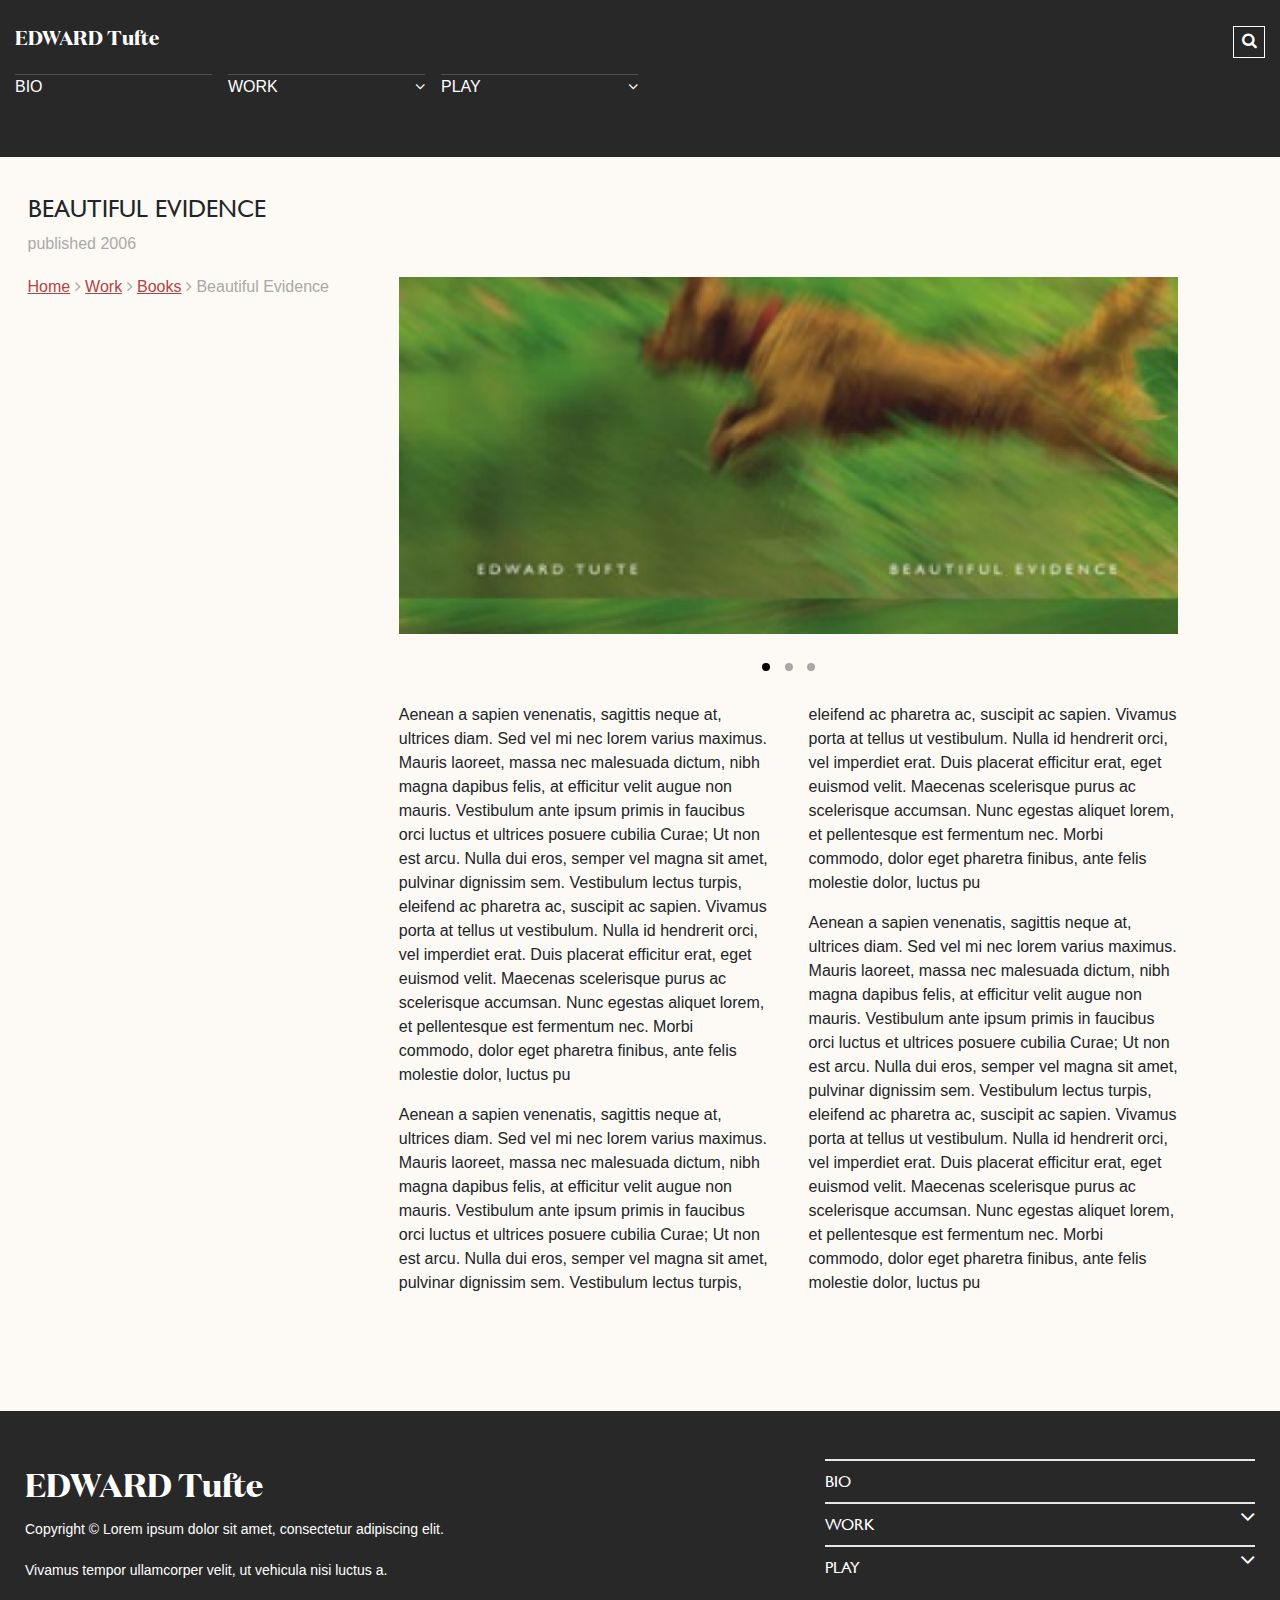
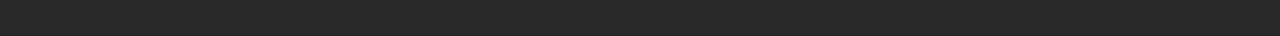
<file: article.html>
<!DOCTYPE html>
<html lang="zh">
<head>
	<meta charset="UTF-8">
	<meta name="viewport" content="width=device-width, initial-scale=1.0,user-scalable=no">
	<meta http-equiv="X-UA-Compatible" content="ie=edge">
	<link rel="stylesheet" type="text/css" href="css/bootstrap.css"/>
	<link rel="stylesheet" type="text/css" href="css/article.css"/>
	<link rel="stylesheet" type="text/css" href="css/location.css"/>
	<link rel="stylesheet" type="text/css" href="css/font.css"/>
	<script src="js/jquery.min.js" type="text/javascript" charset="utf-8"></script>
	<script src="js/bootstrap.js" type="text/javascript" charset="utf-8"></script>
	<script src="js/article.js" type="text/javascript" charset="utf-8"></script>
	<title></title>
</head>
<body>
	<header>
		<script type="text/javascript">
			$("header").load("header.html")
		</script>
	</header>
	
	<div class="container-fluid">
		<div>
			<div class="article_info">
				<h2>BEAUTIFUL EVIDENCE</h2>
				<p>published 2006</p>
			</div>
			
			<div class="current_location">
				<span>Home</span>
				<span><i class="fa fa-angle-right" aria-hidden="true"></i></span>
				<span>Work</span>
				<span><i class="fa fa-angle-right" aria-hidden="true"></i></span>
				<span>Books</span>
				<span><i class="fa fa-angle-right" aria-hidden="true"></i></span>
				<span>Beautiful Evidence</span>
			</div>
		</div>
		
		<div class="article_content">
			<div class="pic_list">
				<img src="img/book4.png" >
				<img src="img/book1.png" >
				<img src="img/book2.png" >
				<div class="query_pic">
					<div>
						<div class="mobile_full left">
							<i class="fa fa-arrows-alt" aria-hidden="true" onclick="fullPic()" ></i>
							<i class="fa fa-times" aria-hidden="true" onclick="closeFull()"></i>
						</div>
						
						<div class="pc_full left">
							<i class="fa fa-expand" aria-hidden="true"></i>
							<i class="fa fa-angle-left" aria-hidden="true" ></i>
						</div>
					</div>
					<div onclick="fullPic()" ><img src="img/book4.png" ></div>
					<div>
						<div class="mobile_full right">
							<p>Revision of John Snow’s Cholera Epidemic Diagram </p>
							<p>Visual representations of data must aim to tell viewers the truth.</p>
						</div>
						<div class="pc_full right">
							<i class="fa fa-times" aria-hidden="true" onclick="closeFull()" ></i>
							<i class="fa fa-angle-right" aria-hidden="true" ></i>
						</div>
					</div>
				</div>
				<div class="pic_option">
					<span></span>	
					<span></span>	
					<span></span>	
				</div>
			</div>
			<div>
				<p>Aenean a sapien venenatis, sagittis neque at, ultrices diam. Sed vel mi nec lorem varius maximus. Mauris laoreet, massa nec malesuada dictum, nibh magna dapibus felis, at efficitur velit augue non mauris. Vestibulum ante ipsum primis in faucibus orci luctus et ultrices posuere cubilia Curae; Ut non est arcu. Nulla dui eros, semper vel magna sit amet, pulvinar dignissim sem. Vestibulum lectus turpis, eleifend ac pharetra ac, suscipit ac sapien. Vivamus porta at tellus ut vestibulum. Nulla id hendrerit orci, vel imperdiet erat. Duis placerat efficitur erat, eget euismod velit. Maecenas scelerisque purus ac scelerisque accumsan. Nunc egestas aliquet lorem, et pellentesque est fermentum nec. Morbi commodo, dolor eget pharetra finibus, ante felis molestie dolor, luctus pu</p>
				<p>Aenean a sapien venenatis, sagittis neque at, ultrices diam. Sed vel mi nec lorem varius maximus. Mauris laoreet, massa nec malesuada dictum, nibh magna dapibus felis, at efficitur velit augue non mauris. Vestibulum ante ipsum primis in faucibus orci luctus et ultrices posuere cubilia Curae; Ut non est arcu. Nulla dui eros, semper vel magna sit amet, pulvinar dignissim sem. Vestibulum lectus turpis, eleifend ac pharetra ac, suscipit ac sapien. Vivamus porta at tellus ut vestibulum. Nulla id hendrerit orci, vel imperdiet erat. Duis placerat efficitur erat, eget euismod velit. Maecenas scelerisque purus ac scelerisque accumsan. Nunc egestas aliquet lorem, et pellentesque est fermentum nec. Morbi commodo, dolor eget pharetra finibus, ante felis molestie dolor, luctus pu</p>
				<p>Aenean a sapien venenatis, sagittis neque at, ultrices diam. Sed vel mi nec lorem varius maximus. Mauris laoreet, massa nec malesuada dictum, nibh magna dapibus felis, at efficitur velit augue non mauris. Vestibulum ante ipsum primis in faucibus orci luctus et ultrices posuere cubilia Curae; Ut non est arcu. Nulla dui eros, semper vel magna sit amet, pulvinar dignissim sem. Vestibulum lectus turpis, eleifend ac pharetra ac, suscipit ac sapien. Vivamus porta at tellus ut vestibulum. Nulla id hendrerit orci, vel imperdiet erat. Duis placerat efficitur erat, eget euismod velit. Maecenas scelerisque purus ac scelerisque accumsan. Nunc egestas aliquet lorem, et pellentesque est fermentum nec. Morbi commodo, dolor eget pharetra finibus, ante felis molestie dolor, luctus pu</p>
			</div>
		</div>
	</div>
	
	<footer>
		<script type="text/javascript">
			$("footer").load("footer.html")
		</script>
	</footer>
</body>
</html>
</file>
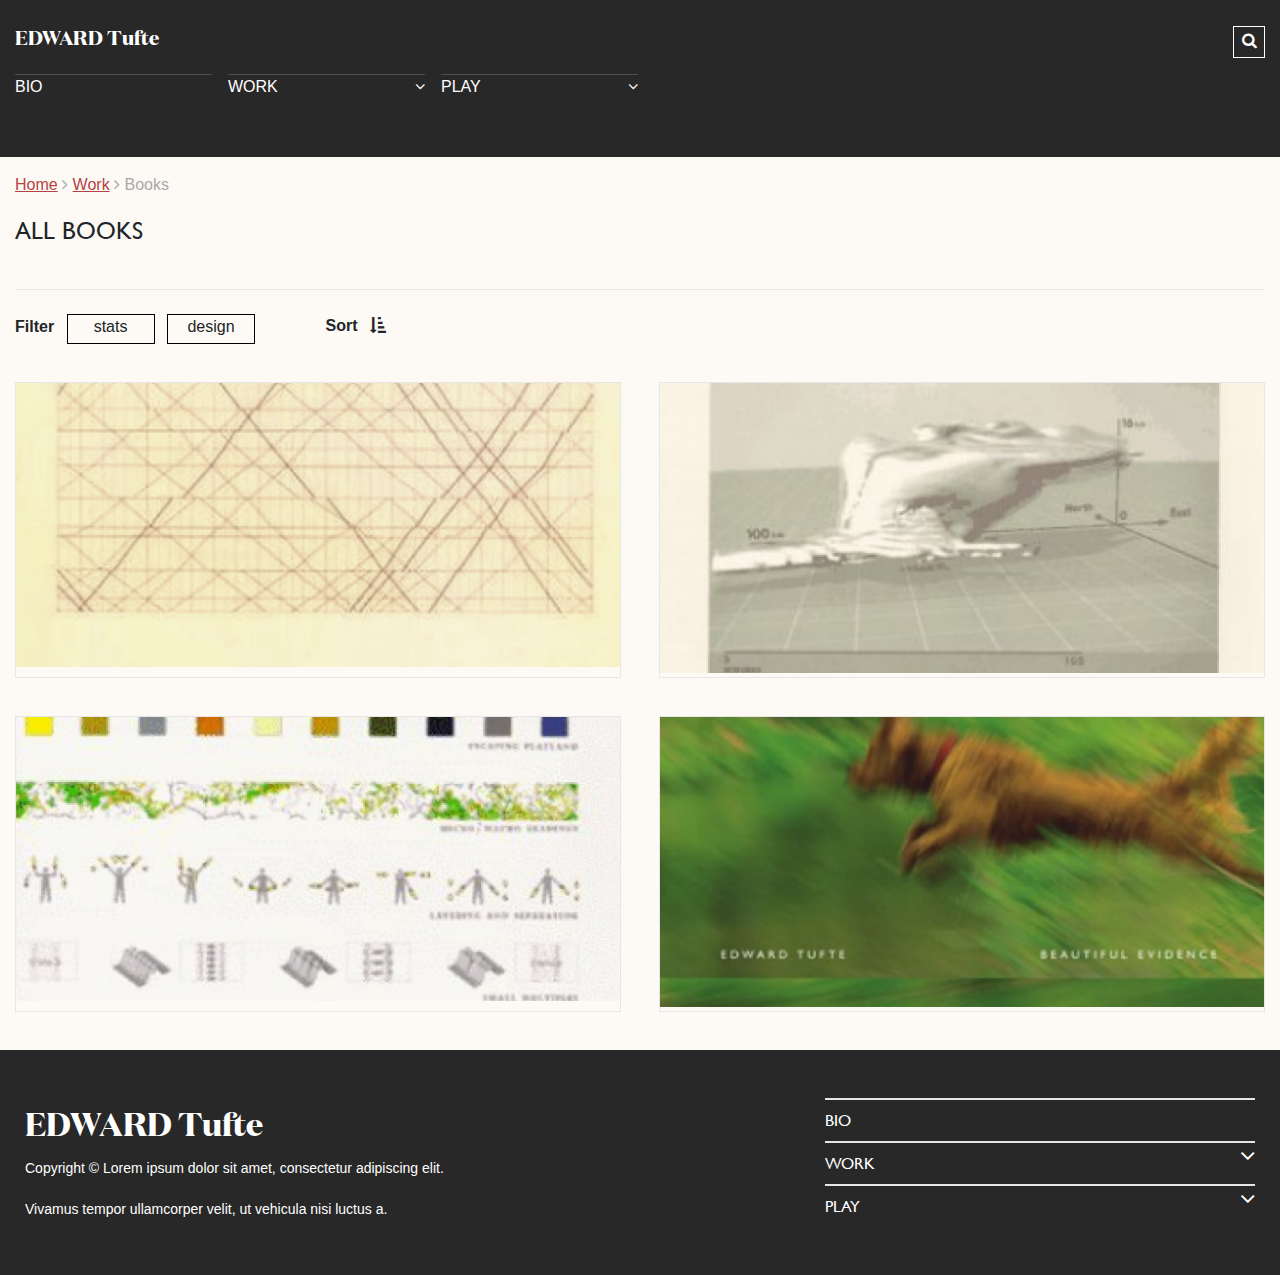
<file: books.html>
<!DOCTYPE html>
<html lang="zh">
<head>
	<meta charset="UTF-8">
	<meta name="viewport" content="width=device-width, initial-scale=1.0,user-scalable=no">
	<meta http-equiv="X-UA-Compatible" content="ie=edge">
	<link rel="stylesheet" type="text/css" href="css/bootstrap.css"/>
	<link rel="stylesheet" type="text/css" href="css/font-awesome.css"/>
	<link rel="stylesheet" type="text/css" href="css/font-awesome.min.css"/>
	<link rel="stylesheet" type="text/css" href="css/font.css"/>
	<link rel="stylesheet" type="text/css" href="css/books.css"/>
	<link rel="stylesheet" type="text/css" href="css/books_media.css"/>
	<link rel="stylesheet" type="text/css" href="css/location.css"/>
	<script src="js/jquery.min.js" type="text/javascript" charset="utf-8"></script>
	<script src="js/bootstrap.js" type="text/javascript" charset="utf-8"></script>
	<title></title>
</head>
<body>
	  <header>
		<script type="text/javascript">
			$("header").load("header.html")
		</script>
	  </header>
	  
	  <div class="container-fluid">
		  <div class="sort_link">
			  <div class="current_location">
				   <span>Home</span>
				   <span><i class="fa fa-angle-right" aria-hidden="true"></i></span>
				   <span>Work</span>
				   <span><i class="fa fa-angle-right" aria-hidden="true"></i></span>
				   <span>Books</span>
			  </div>
			  <div>ALL BOOKS</div>
		  </div>
		  <div class="sort_label">
			  <div>
				  <span>Filter</span>
				  <span>stats</span>
				  <span>design</span>
			  </div>
			  <div>
				   <span>Sort</span>
				   <span><i class="fa fa-sort-amount-asc" aria-hidden="true"></i></span>
			  </div>
		  </div>
		  
		  <div class="article">
			  <div>
				  <div><a href="article.html"><img src="img/book1.png" ></a></div>
				  <div><a href="article.html"><img src="img/book2.png" ></a></div>
			  </div>
			  <div>
				  <div><a href="article.html"><img src="img/book3.png" ></a></div>
				  <div><a href="article.html"><img src="img/book4.png" ></a></div>
			  </div>
		  </div>
	  </div>
	  <footer>
		  <script type="text/javascript">
			  $("footer").load("footer.html")
		  </script>
	  </footer>
	  
</body>
</html>
</file>
<file: css/article.css>
*{
	margin: 0;
	padding: 0;
	background: none;
}
body{
	box-sizing: border-box;
	background-color: #FDFAF5 !important;
}
/* .container-fluid *{
	border: 1px solid red;
} */
.container-fluid{
	box-sizing: border-box;
	margin-bottom: 3%;
	display: flex;
	justify-content: space-between;
}
.container-fluid>div:nth-child(1){
	margin-left: 1%;
	width: 30%;
}
.article_info>p{
	color: #A9A9A9;
}
.article_info>h2{
	font-size: 1.5em;
	font-family: "Gill";
}
.current_location{
	margin-top: 5%;
}
.article_content{
	box-sizing: border-box;
	width: 70%;
	padding-top: 1%;
}
.article_content>div{
	width: 90%;
	margin: 8% 0 8%;
}
.pic_list{
	height: 22.3125rem;
}
.pic_list>img{
	width: 100%;
	height: 100%;
}
.pic_list>img:nth-child(n+2){
	display: none;
}
.article_content>div:nth-child(2){
	columns: 2;
	column-gap: 2.5rem;
}
.pic_option{
	/* display: flex;
	justify-content: center; */
	margin-top: 3%;
	text-align: center;
}
.pic_option>span{
	box-sizing: border-box;
	display: inline-block;
	width: 0.5rem;
	height: 0.5rem;
	border-radius: 50%;
	margin: 0.3125rem;
	background-color: #A9A9A9;
}
.pic_option>span:nth-child(1){
	background-color: #000000;
}
.pic_option>span:hover{
	cursor: pointer;
}
.query_pic{
	box-sizing: border-box;
	width: 100%;
	height: 100%;
	position: absolute;
	background-color: white;
	z-index: 999;
	display: flex;
	visibility: hidden;
	left: 0;
}

.query_pic>div:nth-child(1){
	width: 20%;
	height: 100%;
}
.query_pic>div:nth-child(2){
	width: 60%;
	height: 100%;
}
.query_pic>div:nth-child(3){
	width: 20%;
	height: 100%;
}

.query_pic>div:nth-child(2)>img{
	width: 100%;
	height: 100%;
}

.mobile_full{
	display: none;
}
.pc_full{
	padding-top: 5%;
}
.pc_full.left{
	padding-left: 10%;
}
.pc_full.right{
	text-align: right;
	padding-right: 10%;
}
.pc_full>i:nth-child(2){
	margin-top: 100%;
}
.pc_full i{
	font-size: 1.5em;
	display: block;
}
.fa.fa-times{ /* close */
	font-size: 1.5em;
}
/* *{
	border: 1px solid red;
} */
@media (max-width:961px) {
	.container-fluid{
		display: block;
	}
	.container-fluid>div:nth-child(1){
		width: 95%;
		margin-top: 10%;
	}
	.article_content,.article_content>div{
		width: 100%;
	}
	.article_content>div:nth-child(2){
		columns: 1;
		margin-top: 15%;
	}
/*  query pic mobile */
	.query_pic{	
		background-color: #FDFAF5;
		padding-bottom: 1%;
		padding-top: 2%;
		display: block;
	}
	.query_pic>div:nth-child(1){
		box-sizing: border-box;
		width: 100%;
		height: 10%; /* 12% => .query_pic=>padding-bottom:2% */
		color: gray;
		padding: 0 1rem 0;
		font-weight: 100;
		display: flex;
		align-items: center;
	}
	.mobile_full.left{
		width: 100%;
		display: flex;
		justify-content: space-between;
		align-items: center;
	}
	.mobile_full.left>i:nth-child(1){
		font-size: 1.3em;
	}
	.mobile_full.left>i:nth-child(2){
		margin-left: auto;
	}
	.query_pic>div:nth-child(2){
		width: 100%;
		height: 65%;
	}

	.query_pic>div:nth-child(3){
		box-sizing: border-box;
		width: 100%;
		height: 23%;
		padding: 8%;
		overflow: hidden;
	}
	.mobile_full.right>p{
		width: 80%;
	}
	.mobile_full.right>p:nth-child(1){
		font-family: "Gill";
		font-weight: bold;
		font-size: 1.2em;
	}
	.mobile_full{
		display: block;
	}
	.pc_full{
		display: none;
	}
	
}
</file>
<file: css/location.css>
.current_location>span:nth-child(2n+1){
	color: #B44242;
	text-decoration: underline;
}
.current_location>span>i,.current_location>span:nth-last-child(1){
	text-decoration: none;
	color: #A9A9A9;
}
</file>
<file: css/font.css>
@font-face {
	font-family:Domaine;
	src: url(../fonts/DomaineDisplay-Bold.otf);
}
@font-face {
	font-family:Gill;
	src: url(../fonts/GillSans.ttc);
}
</file>
<file: css/books.css>
*{
	margin: 0;
	padding: 0;
	background: none;
}
/* .container-fluid{
	padding: 0 1rem 0;
} */

body{
	background-color: #FDFAF5 !important;
}
.sort_link{
	border-bottom: 1px solid #E5E5E5;
	margin-bottom: 1.5rem ;
}
.sort_link>div{
	margin: 1rem 0 1rem;
}
.sort_link>div:nth-child(2){
	font-family: "Gill";
	font-size: 1.5em;
	margin-bottom: 2.5rem;
}
.sort_label{
	display: flex;
}
.sort_label>div:nth-child(1){
	margin-right: 5%;
}
.sort_label>div:nth-child(1)>span:nth-child(1){
	font-weight: bold;
}
.sort_label>div:nth-child(1)>span:nth-child(n+2){
	display: inline-block;
	width: 5.5rem;
	height: 1.875rem;
	border: 1px solid black;
	text-align: center;
	line-height: 1.55rem;
	margin-left: 0.5rem;
}
.sort_label>div:nth-child(2)>*{
	font-weight: bold;
	margin-left: 0.5rem;
}
.article{
	margin-top: 3%;
}
.article>div{
	display: flex;
	justify-content: space-between;
	margin-bottom: 3%;
}
.article>div>div{
	box-sizing: border-box;
	width: 48.5%;
	height: 18.538125rem;
	border: 1px solid #E6E6E6;
	overflow: hidden;
}
.article img{
	width: 100%;
}
/* .article *{
	border: 1px solid black;
} */
</file>
<file: css/books_media.css>
@media (max-width:961px) {
		.article{
			margin: 15% 0 25%;
		}
		.article>div{
			display: block;
			margin-top: 10%;
		}
		.article>div>div{
			margin: 10% auto;
			width: 95%;
			height: 9.625rem;
		}
		.sort_label>div:nth-child(1)>span:nth-child(2){
			background-color: #A96852;
			color: white;
			border: none;
		}
		
	}
</file>
